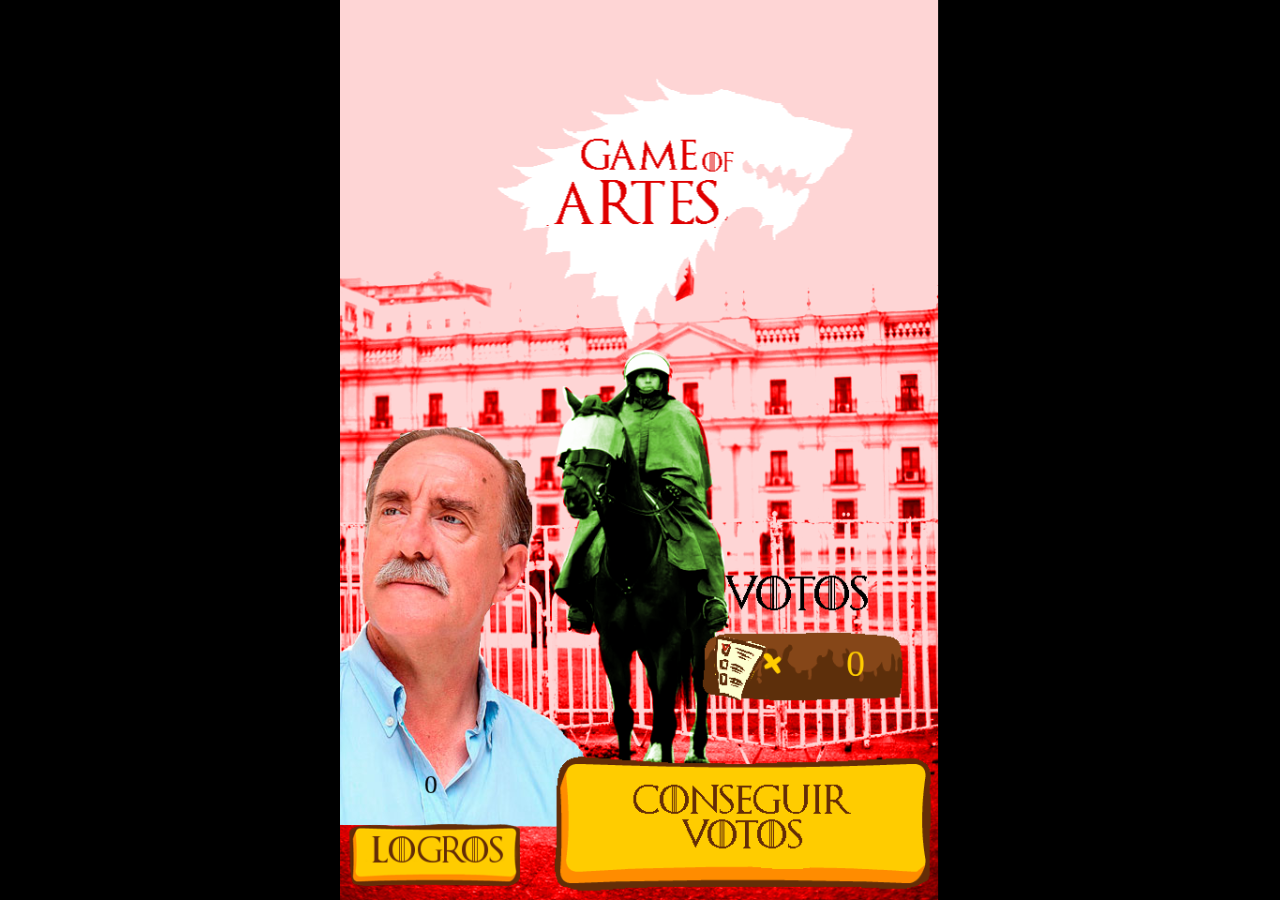
<file: goa/index.html>
<!DOCTYPE HTML>
<html>
<head>
	<meta charset="utf-8" />
	<title>GOA: Game Of Artes</title>
	<link rel="shortcut icon" href="favicon.png" type="image/x-icon" />
	<meta name="description" content="GAME OF ARTES" />
	<style>
		body { margin: 0; background: #000000; }
		@font-face {
			font-family: 'ComicBook';
			src: url('fonts/comicbook.eot');
			src: url('fonts/comicbook.eot?#iefix') format('embedded-opentype'),
				url('fonts/comicbook.woff') format('woff'),
				url('fonts/comicbook.ttf') format('truetype'),
				url('fonts/comicbook.svg#comic_booknormal') format('svg');
			font-weight: normal;
			font-style: normal;
		}
	</style>
	<script src="src/storage.js"></script>
	<script src="src/phaser.min.js"></script>
	<script src="src/Boot.js"></script>
	<script src="src/Preloader.js"></script>
	<script src="src/StoryHowto.js"></script>
	<script src="src/Achievements.js"></script>
	<script src="src/MainMenu.js"></script>
	<script src="src/Game.js"></script>
</head>
<body>
       
<script>
(function(){
	var game = new Phaser.Game(640, 960, Phaser.CANVAS, 'game');
	game.state.add('Boot', Candy.Boot);
	game.state.add('Preloader', Candy.Preloader);
	game.state.add('StoryHowto', Candy.StoryHowto);
	game.state.add('Achievements', Candy.Achievements);
	game.state.add('MainMenu', Candy.MainMenu);
	game.state.add('Game', Candy.Game);
	game.state.start('Boot');
})();
</script>
    
  <audio autoplay loop>
      <source src="game.ogg">
</audio>
  

</body>
</html>
</file>
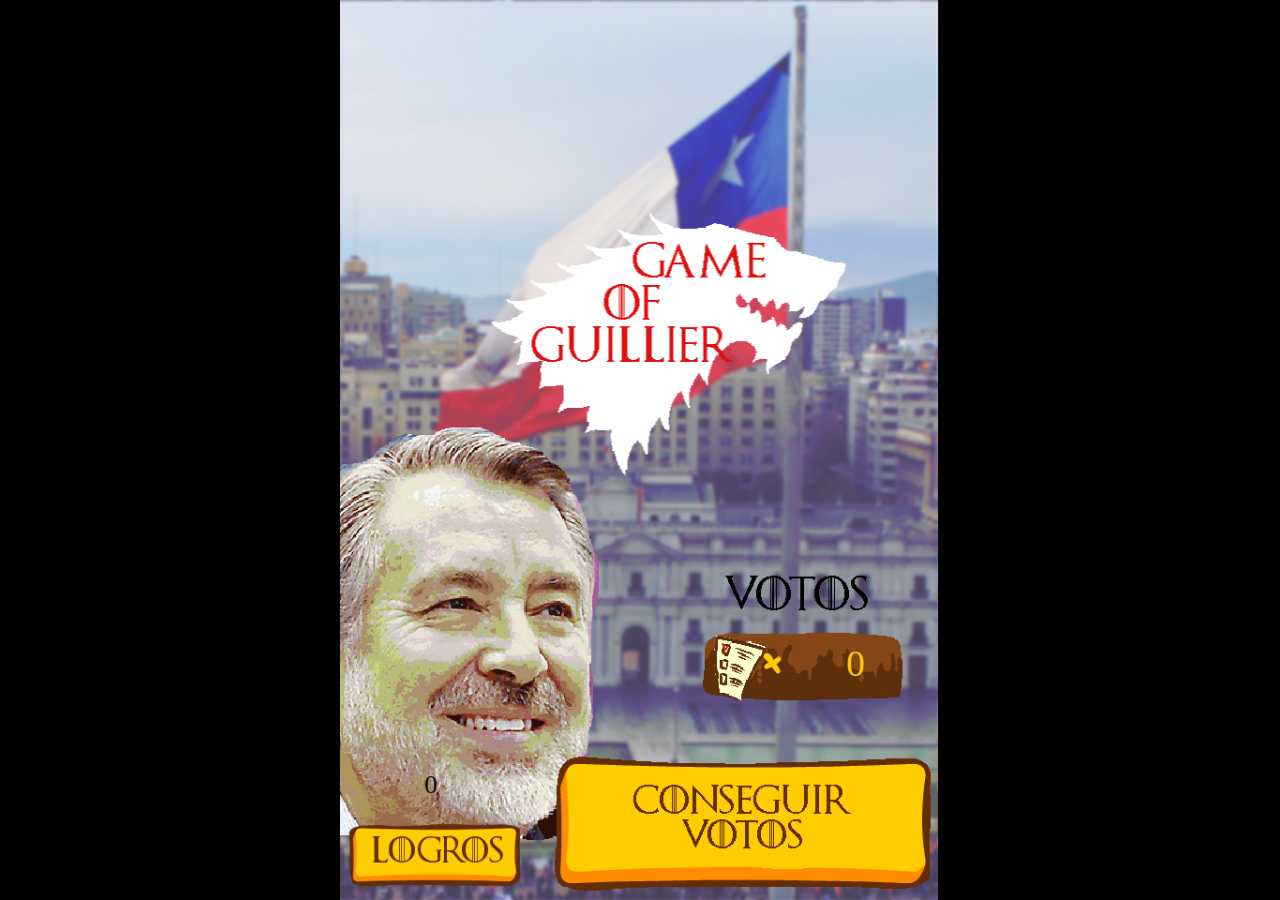
<file: gog/index.html>
<!DOCTYPE HTML>
<html>
<head>
	<meta charset="utf-8" />
	<title>GOG: Game Of Guillier</title>
	<link rel="shortcut icon" href="favicon.png" type="image/x-icon" />
	<meta name="description" content="GAME OF GUILLIER" />
	<style>
		body { margin: 0; background: #000000; }
		@font-face {
			font-family: 'ComicBook';
			src: url('fonts/comicbook.eot');
			src: url('fonts/comicbook.eot?#iefix') format('embedded-opentype'),
				url('fonts/comicbook.woff') format('woff'),
				url('fonts/comicbook.ttf') format('truetype'),
				url('fonts/comicbook.svg#comic_booknormal') format('svg');
			font-weight: normal;
			font-style: normal;
		}
	</style>
	<script src="src/storage.js"></script>
	<script src="src/phaser.min.js"></script>
	<script src="src/Boot.js"></script>
	<script src="src/Preloader.js"></script>
	<script src="src/StoryHowto.js"></script>
	<script src="src/Achievements.js"></script>
	<script src="src/MainMenu.js"></script>
	<script src="src/Game.js"></script>
</head>
<body>
       
<script>
(function(){
	var game = new Phaser.Game(640, 960, Phaser.CANVAS, 'game');
	game.state.add('Boot', Candy.Boot);
	game.state.add('Preloader', Candy.Preloader);
	game.state.add('StoryHowto', Candy.StoryHowto);
	game.state.add('Achievements', Candy.Achievements);
	game.state.add('MainMenu', Candy.MainMenu);
	game.state.add('Game', Candy.Game);
	game.state.start('Boot');
})();
</script>
    
  <audio autoplay loop>
      <source src="game.ogg">
</audio>
  

</body>
</html>
</file>
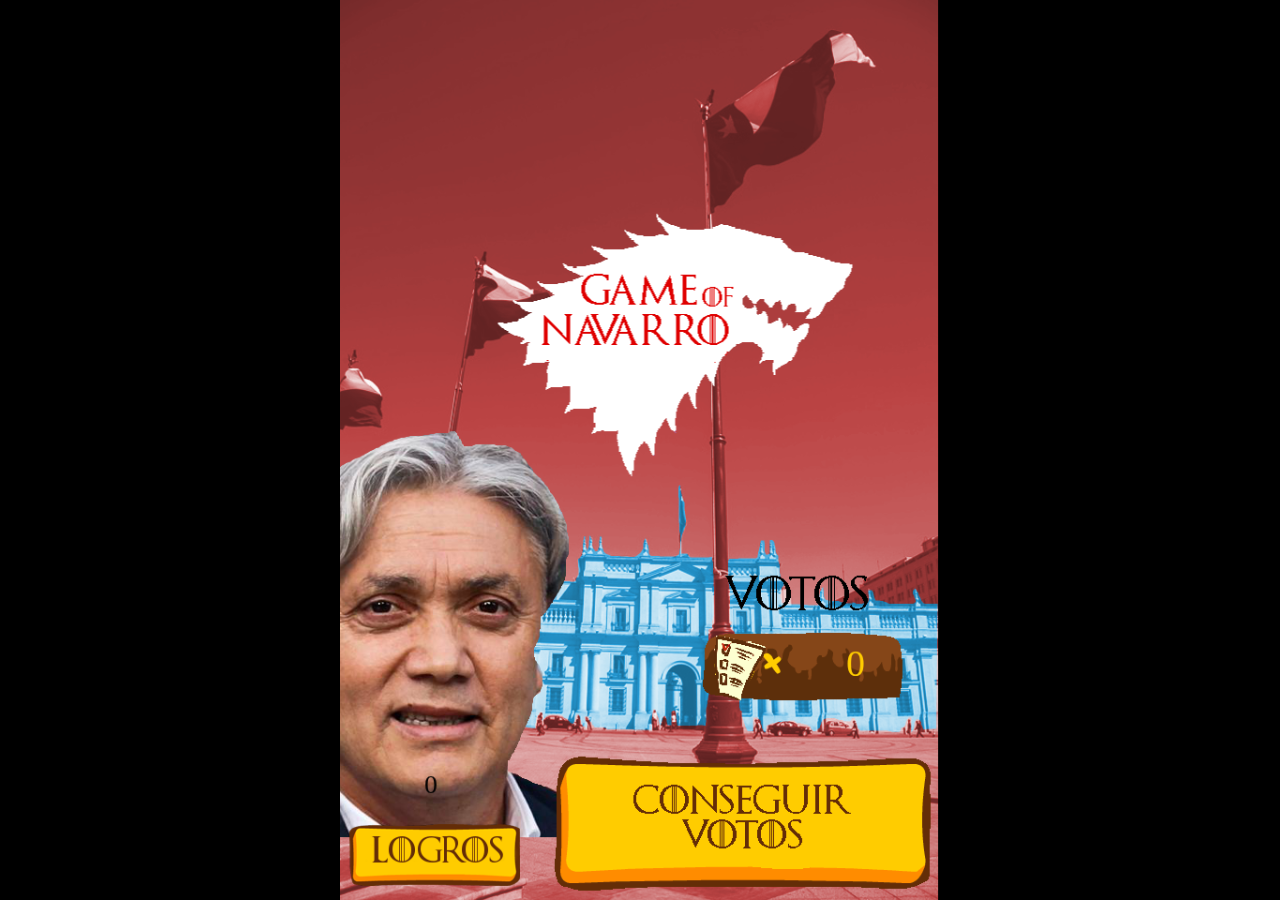
<file: gon/index.html>
<!DOCTYPE HTML>
<html>
<head>
	<meta charset="utf-8" />
	<title>GON: Game Of Navarro</title>
	<link rel="shortcut icon" href="favicon.png" type="image/x-icon" />
	<meta name="description" content="GAME OF NAVARRO" />
	<style>
		body { margin: 0; background: #000000; }
		@font-face {
			font-family: 'ComicBook';
			src: url('fonts/comicbook.eot');
			src: url('fonts/comicbook.eot?#iefix') format('embedded-opentype'),
				url('fonts/comicbook.woff') format('woff'),
				url('fonts/comicbook.ttf') format('truetype'),
				url('fonts/comicbook.svg#comic_booknormal') format('svg');
			font-weight: normal;
			font-style: normal;
		}
	</style>
	<script src="src/storage.js"></script>
	<script src="src/phaser.min.js"></script>
	<script src="src/Boot.js"></script>
	<script src="src/Preloader.js"></script>
	<script src="src/StoryHowto.js"></script>
	<script src="src/Achievements.js"></script>
	<script src="src/MainMenu.js"></script>
	<script src="src/Game.js"></script>
</head>
<body>
       
<script>
(function(){
	var game = new Phaser.Game(640, 960, Phaser.CANVAS, 'game');
	game.state.add('Boot', Candy.Boot);
	game.state.add('Preloader', Candy.Preloader);
	game.state.add('StoryHowto', Candy.StoryHowto);
	game.state.add('Achievements', Candy.Achievements);
	game.state.add('MainMenu', Candy.MainMenu);
	game.state.add('Game', Candy.Game);
	game.state.start('Boot');
})();
</script>
    
  <audio autoplay loop>
      <source src="game.ogg">
</audio>
  

</body>
</html>
</file>
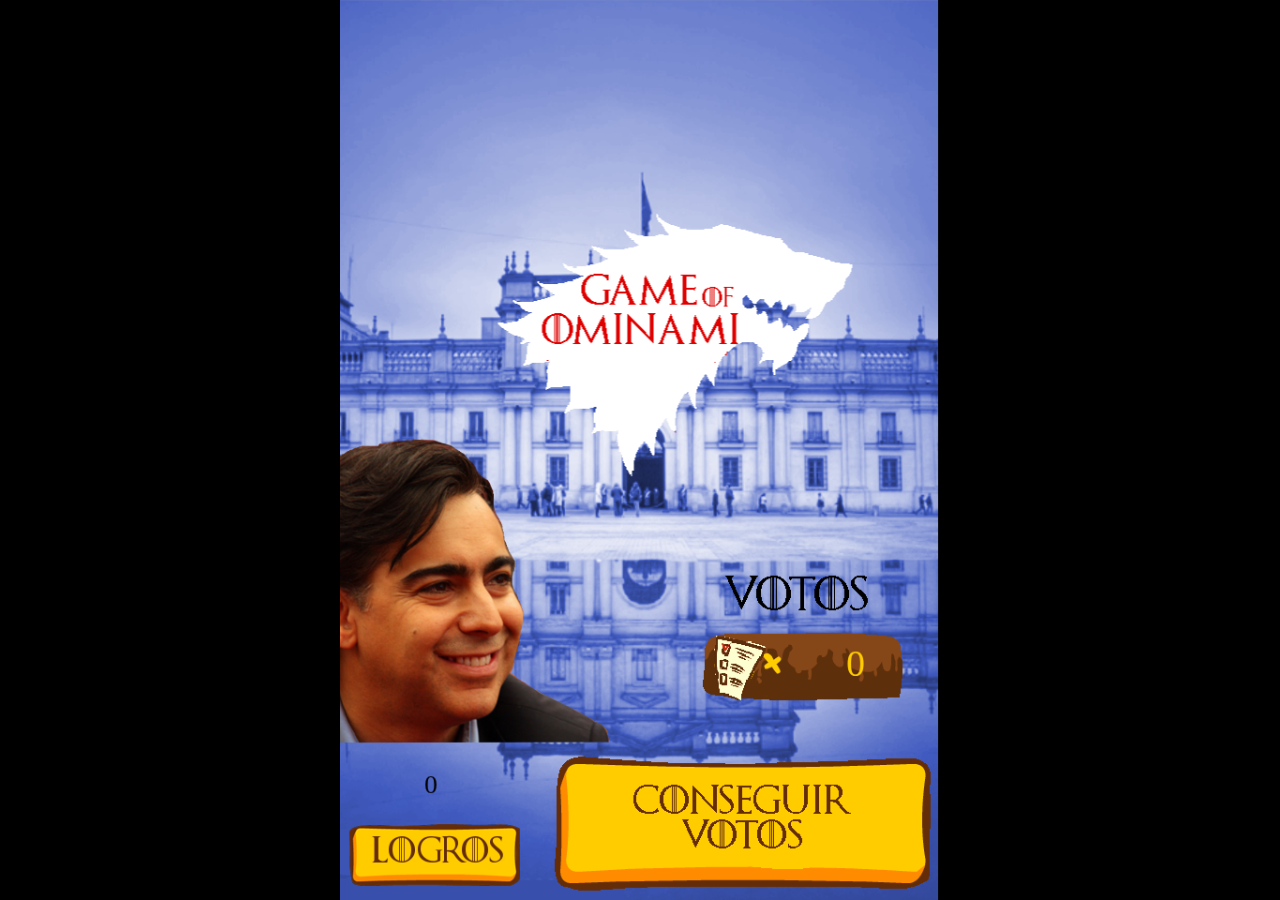
<file: goo/index.html>
<!DOCTYPE HTML>
<html>
<head>
	<meta charset="utf-8" />
	<title>GOO: Game Of Ominami</title>
	<link rel="shortcut icon" href="favicon.png" type="image/x-icon" />
	<meta name="description" content="GAME OF OMINAMI" />
	<style>
		body { margin: 0; background: #000000; }
		@font-face {
			font-family: 'ComicBook';
			src: url('fonts/comicbook.eot');
			src: url('fonts/comicbook.eot?#iefix') format('embedded-opentype'),
				url('fonts/comicbook.woff') format('woff'),
				url('fonts/comicbook.ttf') format('truetype'),
				url('fonts/comicbook.svg#comic_booknormal') format('svg');
			font-weight: normal;
			font-style: normal;
		}
	</style>
	<script src="src/storage.js"></script>
	<script src="src/phaser.min.js"></script>
	<script src="src/Boot.js"></script>
	<script src="src/Preloader.js"></script>
	<script src="src/StoryHowto.js"></script>
	<script src="src/Achievements.js"></script>
	<script src="src/MainMenu.js"></script>
	<script src="src/Game.js"></script>
</head>
<body>
       
<script>
(function(){
	var game = new Phaser.Game(640, 960, Phaser.CANVAS, 'game');
	game.state.add('Boot', Candy.Boot);
	game.state.add('Preloader', Candy.Preloader);
	game.state.add('StoryHowto', Candy.StoryHowto);
	game.state.add('Achievements', Candy.Achievements);
	game.state.add('MainMenu', Candy.MainMenu);
	game.state.add('Game', Candy.Game);
	game.state.start('Boot');
})();
</script>
    
  <audio autoplay loop>
      <source src="game.ogg">
</audio>
  

</body>
</html>
</file>
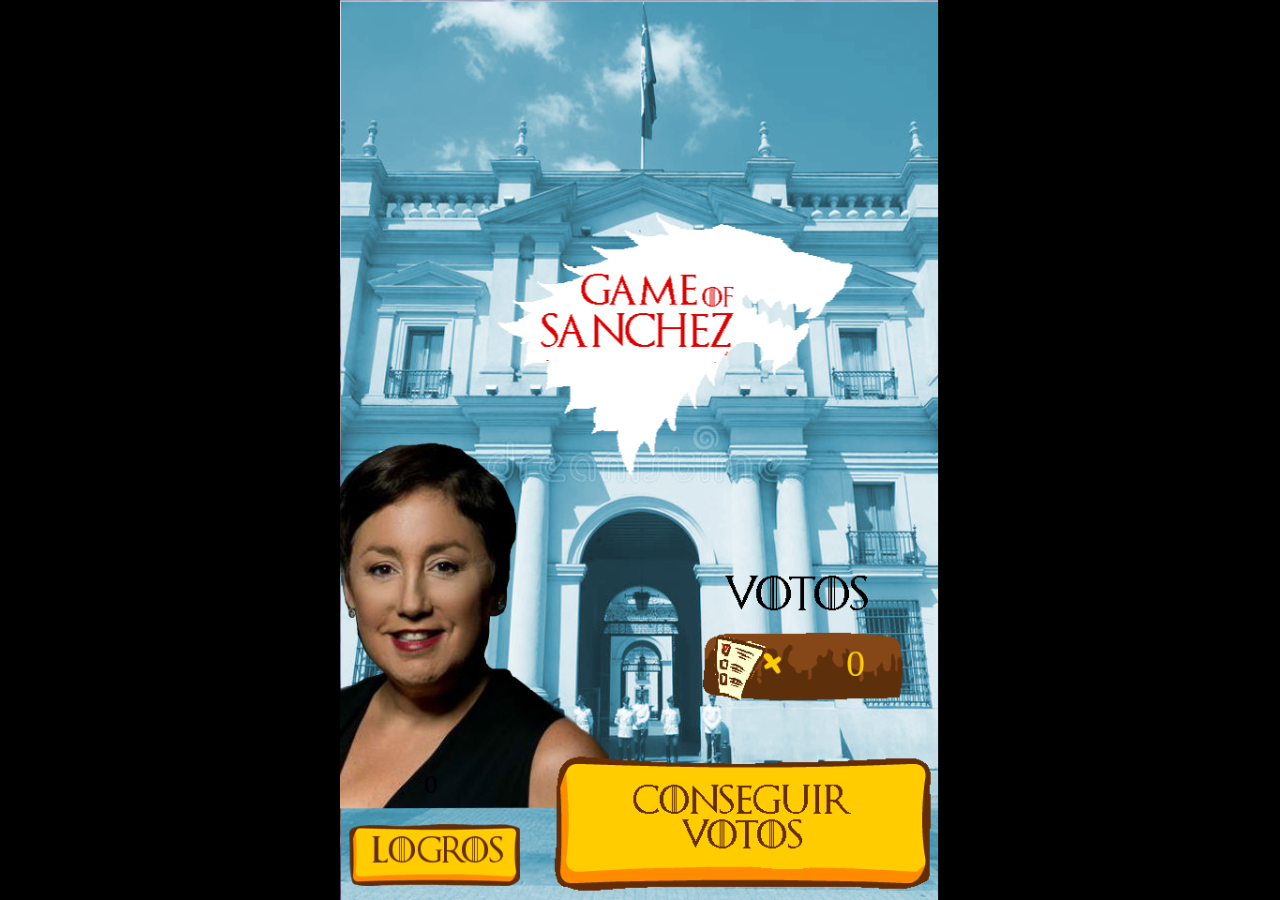
<file: gos/index.html>
<!DOCTYPE HTML>
<html>
<head>
	<meta charset="utf-8" />
	<title>GOS: Game Of Sanchez</title>
	<link rel="shortcut icon" href="favicon.png" type="image/x-icon" />
	<meta name="description" content="GAME OF SANCHEZ" />
	<style>
		body { margin: 0; background: #000000; }
		@font-face {
			font-family: 'ComicBook';
			src: url('fonts/comicbook.eot');
			src: url('fonts/comicbook.eot?#iefix') format('embedded-opentype'),
				url('fonts/comicbook.woff') format('woff'),
				url('fonts/comicbook.ttf') format('truetype'),
				url('fonts/comicbook.svg#comic_booknormal') format('svg');
			font-weight: normal;
			font-style: normal;
		}
	</style>
	<script src="src/storage.js"></script>
	<script src="src/phaser.min.js"></script>
	<script src="src/Boot.js"></script>
	<script src="src/Preloader.js"></script>
	<script src="src/StoryHowto.js"></script>
	<script src="src/Achievements.js"></script>
	<script src="src/MainMenu.js"></script>
	<script src="src/Game.js"></script>
</head>
<body>
       
<script>
(function(){
	var game = new Phaser.Game(640, 960, Phaser.CANVAS, 'game');
	game.state.add('Boot', Candy.Boot);
	game.state.add('Preloader', Candy.Preloader);
	game.state.add('StoryHowto', Candy.StoryHowto);
	game.state.add('Achievements', Candy.Achievements);
	game.state.add('MainMenu', Candy.MainMenu);
	game.state.add('Game', Candy.Game);
	game.state.start('Boot');
})();
</script>
    
  <audio autoplay loop>
      <source src="game.ogg">
</audio>
  

</body>
</html>
</file>
